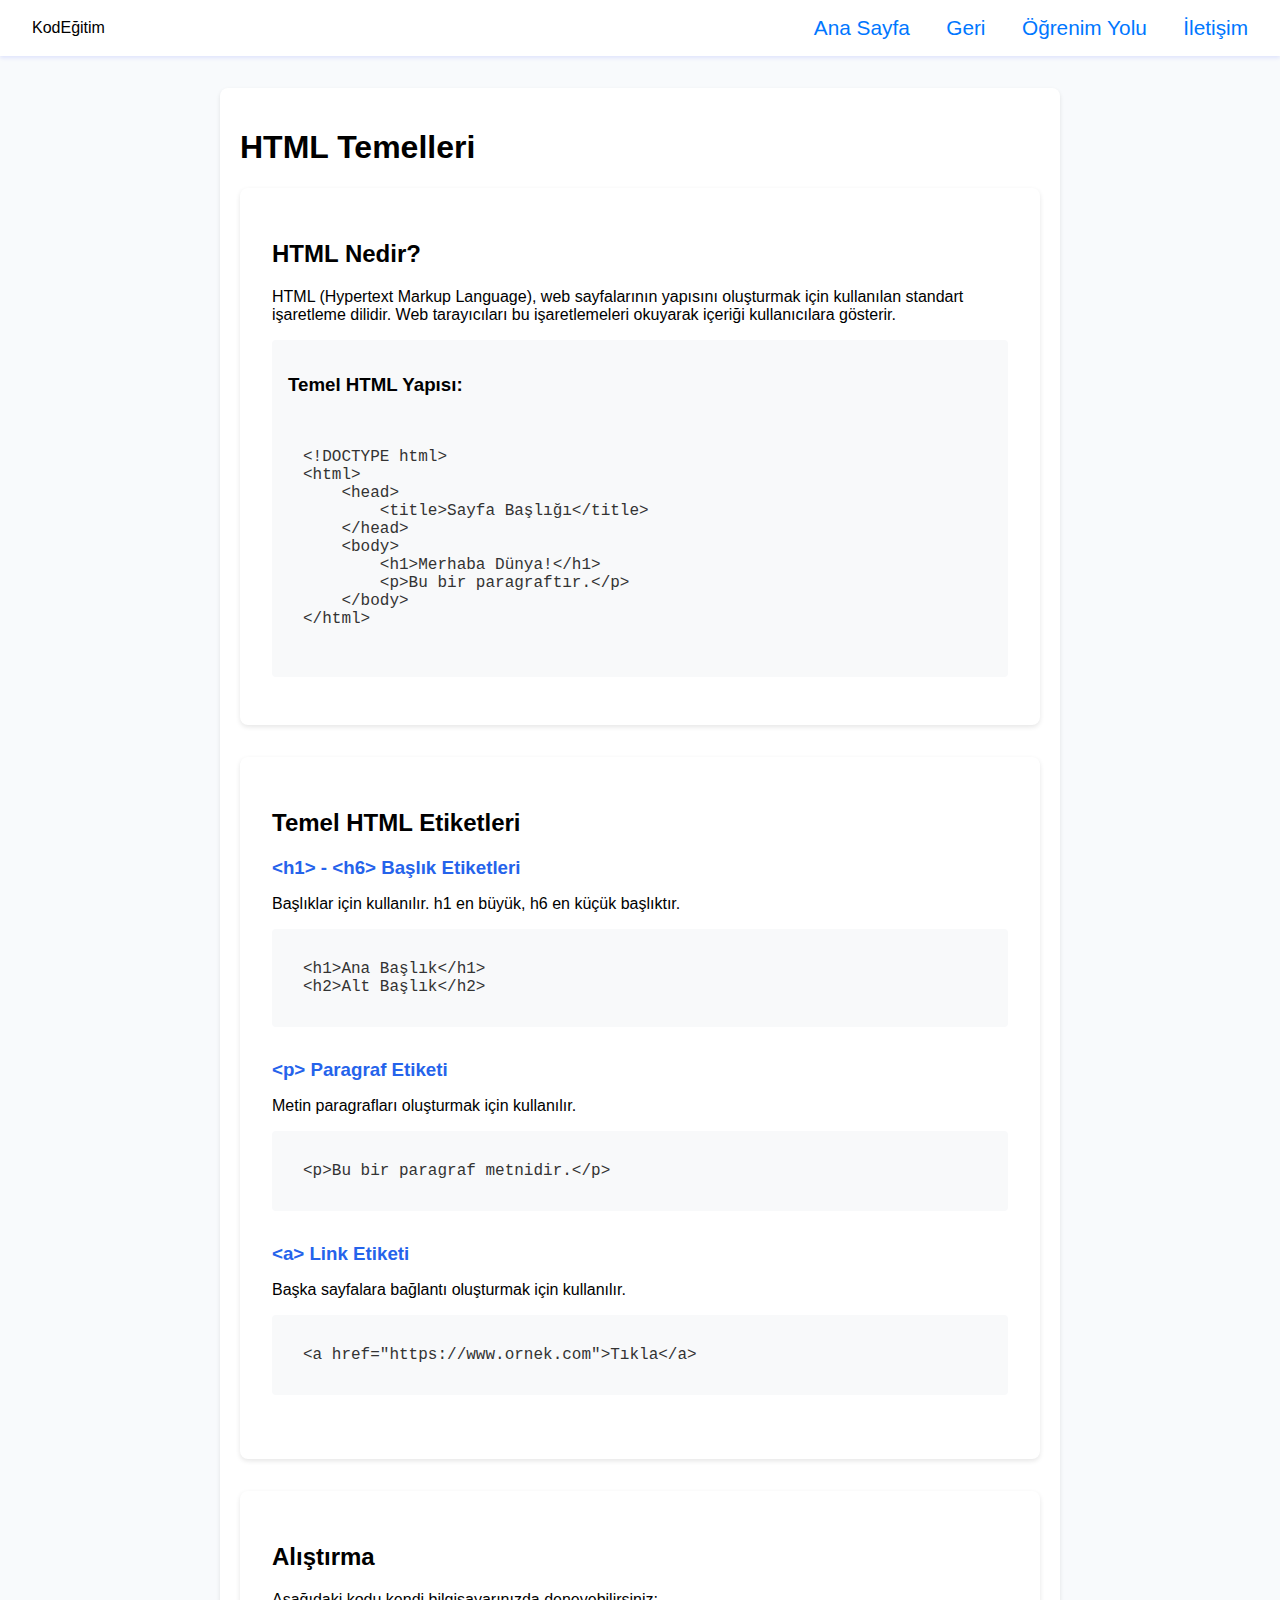
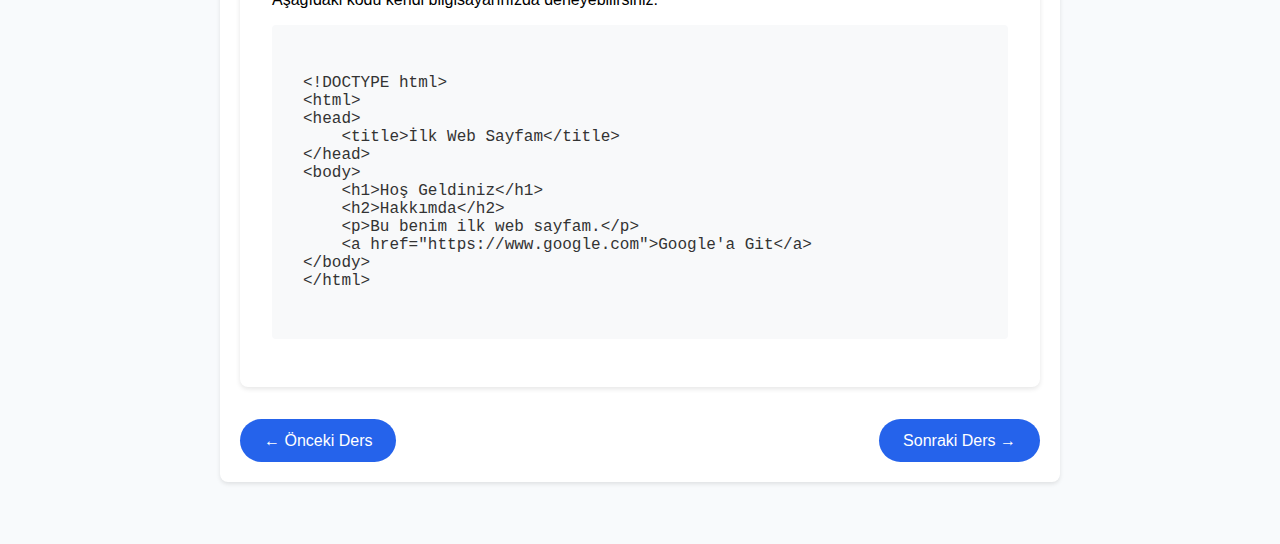
<file: html-basics.html>
<!DOCTYPE html>
<html lang="tr">
<head>
    <meta charset="UTF-8">
    <meta name="viewport" content="width=device-width, initial-scale=1.0">
    <title>HTML Temelleri - KodEğitim</title>
    <link rel="stylesheet" href="style.css">
</head>
<body>
    <nav class="navbar">
        <div class="logo">KodEğitim</div>
        <div class="nav-links">
            <a href="web sitem.html">Ana Sayfa</a>
            <a href="web-development.html">Geri</a>
            <a href="#roadmap">Öğrenim Yolu</a>
            <a href="#contact">İletişim</a>
        </div>
    </nav>

    <div class="lesson-content">
        <h1>HTML Temelleri</h1>
        
        <div class="lesson-section">
            <h2>HTML Nedir?</h2>
            <p>HTML (Hypertext Markup Language), web sayfalarının yapısını oluşturmak için kullanılan standart işaretleme dilidir. Web tarayıcıları bu işaretlemeleri okuyarak içeriği kullanıcılara gösterir.</p>
            
            <div class="code-example">
                <h3>Temel HTML Yapısı:</h3>
                <pre><code>
&lt;!DOCTYPE html&gt;
&lt;html&gt;
    &lt;head&gt;
        &lt;title&gt;Sayfa Başlığı&lt;/title&gt;
    &lt;/head&gt;
    &lt;body&gt;
        &lt;h1&gt;Merhaba Dünya!&lt;/h1&gt;
        &lt;p&gt;Bu bir paragraftır.&lt;/p&gt;
    &lt;/body&gt;
&lt;/html&gt;
                </code></pre>
            </div>
        </div>

        <div class="lesson-section">
            <h2>Temel HTML Etiketleri</h2>
            <div class="tag-explanation">
                <h3>&lt;h1&gt; - &lt;h6&gt; Başlık Etiketleri</h3>
                <p>Başlıklar için kullanılır. h1 en büyük, h6 en küçük başlıktır.</p>
                <div class="code-example">
                    <pre><code>&lt;h1&gt;Ana Başlık&lt;/h1&gt;
&lt;h2&gt;Alt Başlık&lt;/h2&gt;</code></pre>
                </div>
            </div>

            <div class="tag-explanation">
                <h3>&lt;p&gt; Paragraf Etiketi</h3>
                <p>Metin paragrafları oluşturmak için kullanılır.</p>
                <div class="code-example">
                    <pre><code>&lt;p&gt;Bu bir paragraf metnidir.&lt;/p&gt;</code></pre>
                </div>
            </div>

            <div class="tag-explanation">
                <h3>&lt;a&gt; Link Etiketi</h3>
                <p>Başka sayfalara bağlantı oluşturmak için kullanılır.</p>
                <div class="code-example">
                    <pre><code>&lt;a href="https://www.ornek.com"&gt;Tıkla&lt;/a&gt;</code></pre>
                </div>
            </div>
        </div>

        <div class="lesson-section">
            <h2>Alıştırma</h2>
            <div class="exercise">
                <p>Aşağıdaki kodu kendi bilgisayarınızda deneyebilirsiniz:</p>
                <div class="code-example">
                    <pre><code>
&lt;!DOCTYPE html&gt;
&lt;html&gt;
&lt;head&gt;
    &lt;title&gt;İlk Web Sayfam&lt;/title&gt;
&lt;/head&gt;
&lt;body&gt;
    &lt;h1&gt;Hoş Geldiniz&lt;/h1&gt;
    &lt;h2&gt;Hakkımda&lt;/h2&gt;
    &lt;p&gt;Bu benim ilk web sayfam.&lt;/p&gt;
    &lt;a href="https://www.google.com"&gt;Google'a Git&lt;/a&gt;
&lt;/body&gt;
&lt;/html&gt;
                    </code></pre>
                </div>
            </div>
        </div>

        <div class="navigation-buttons">
            <a href="#" class="nav-button">← Önceki Ders</a>
            <a href="#" class="nav-button">Sonraki Ders →</a>
        </div>
    </div>
</body>
</html>
</file>
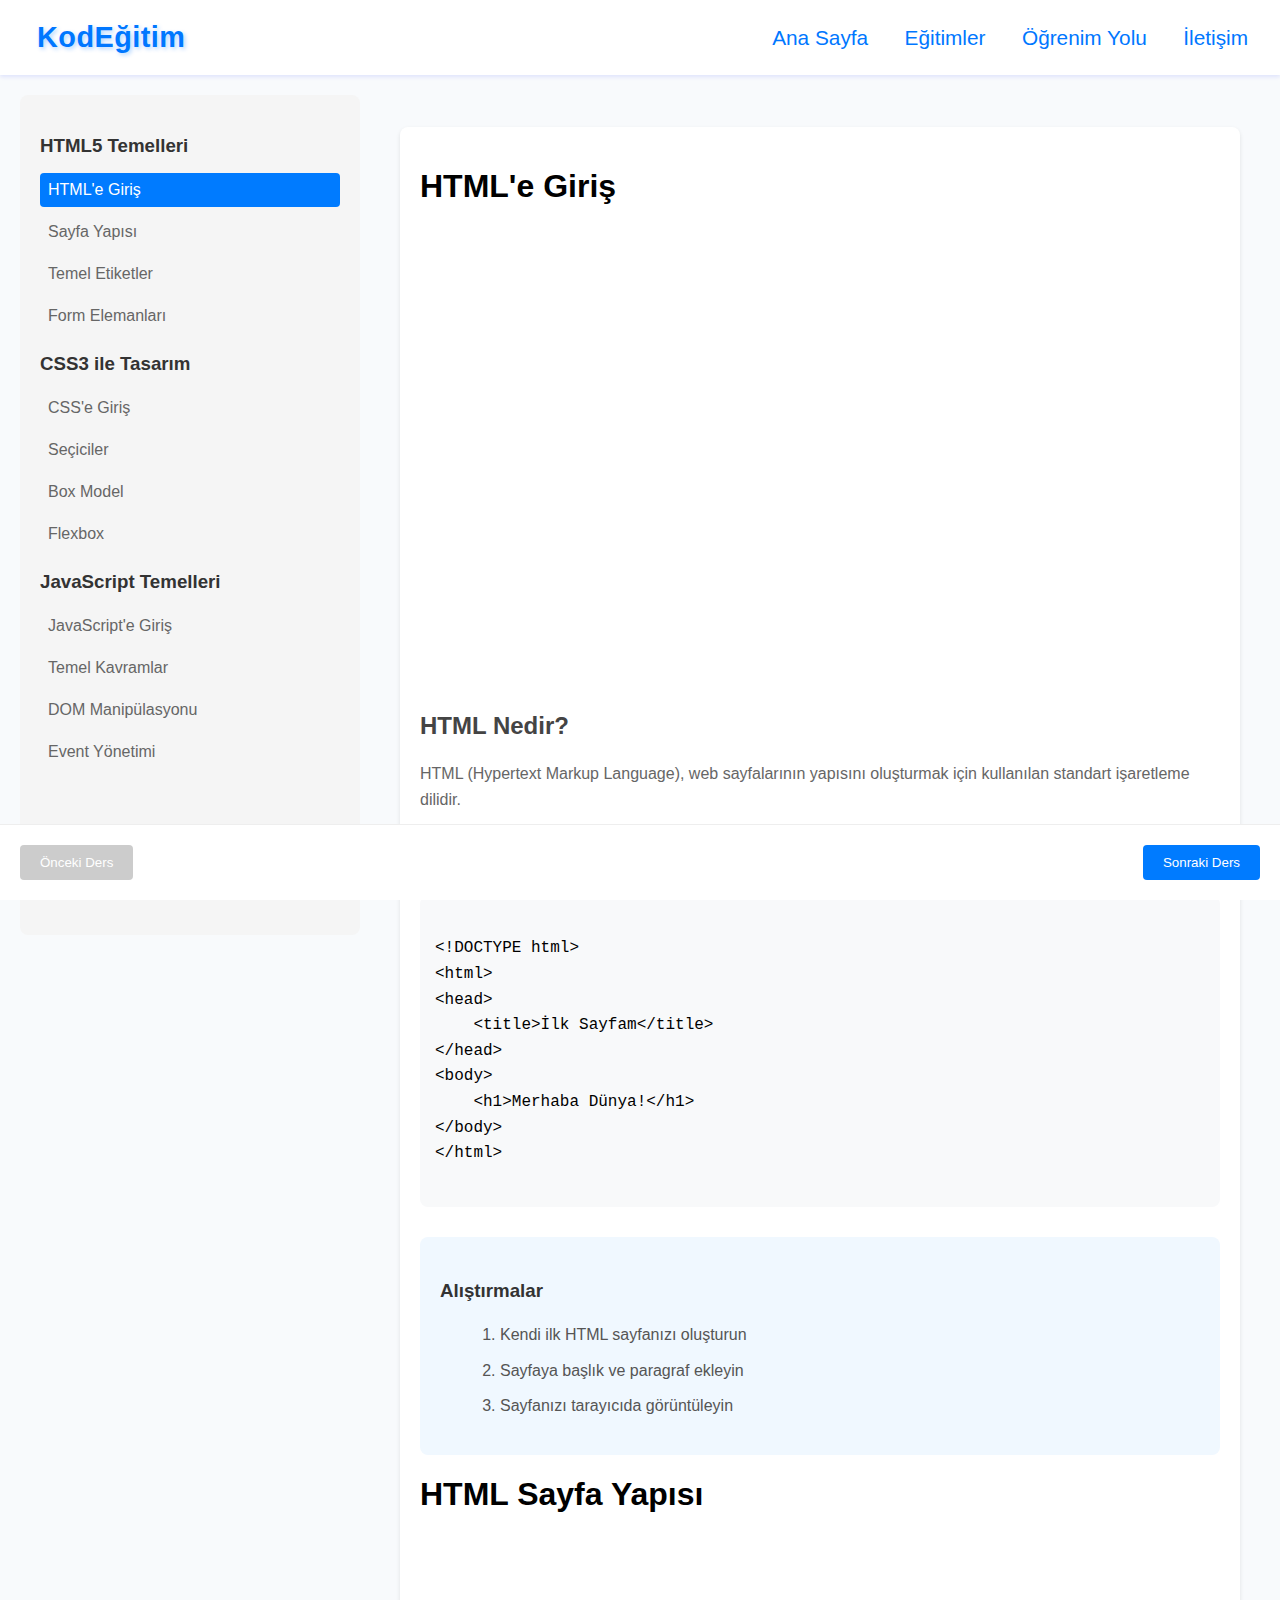
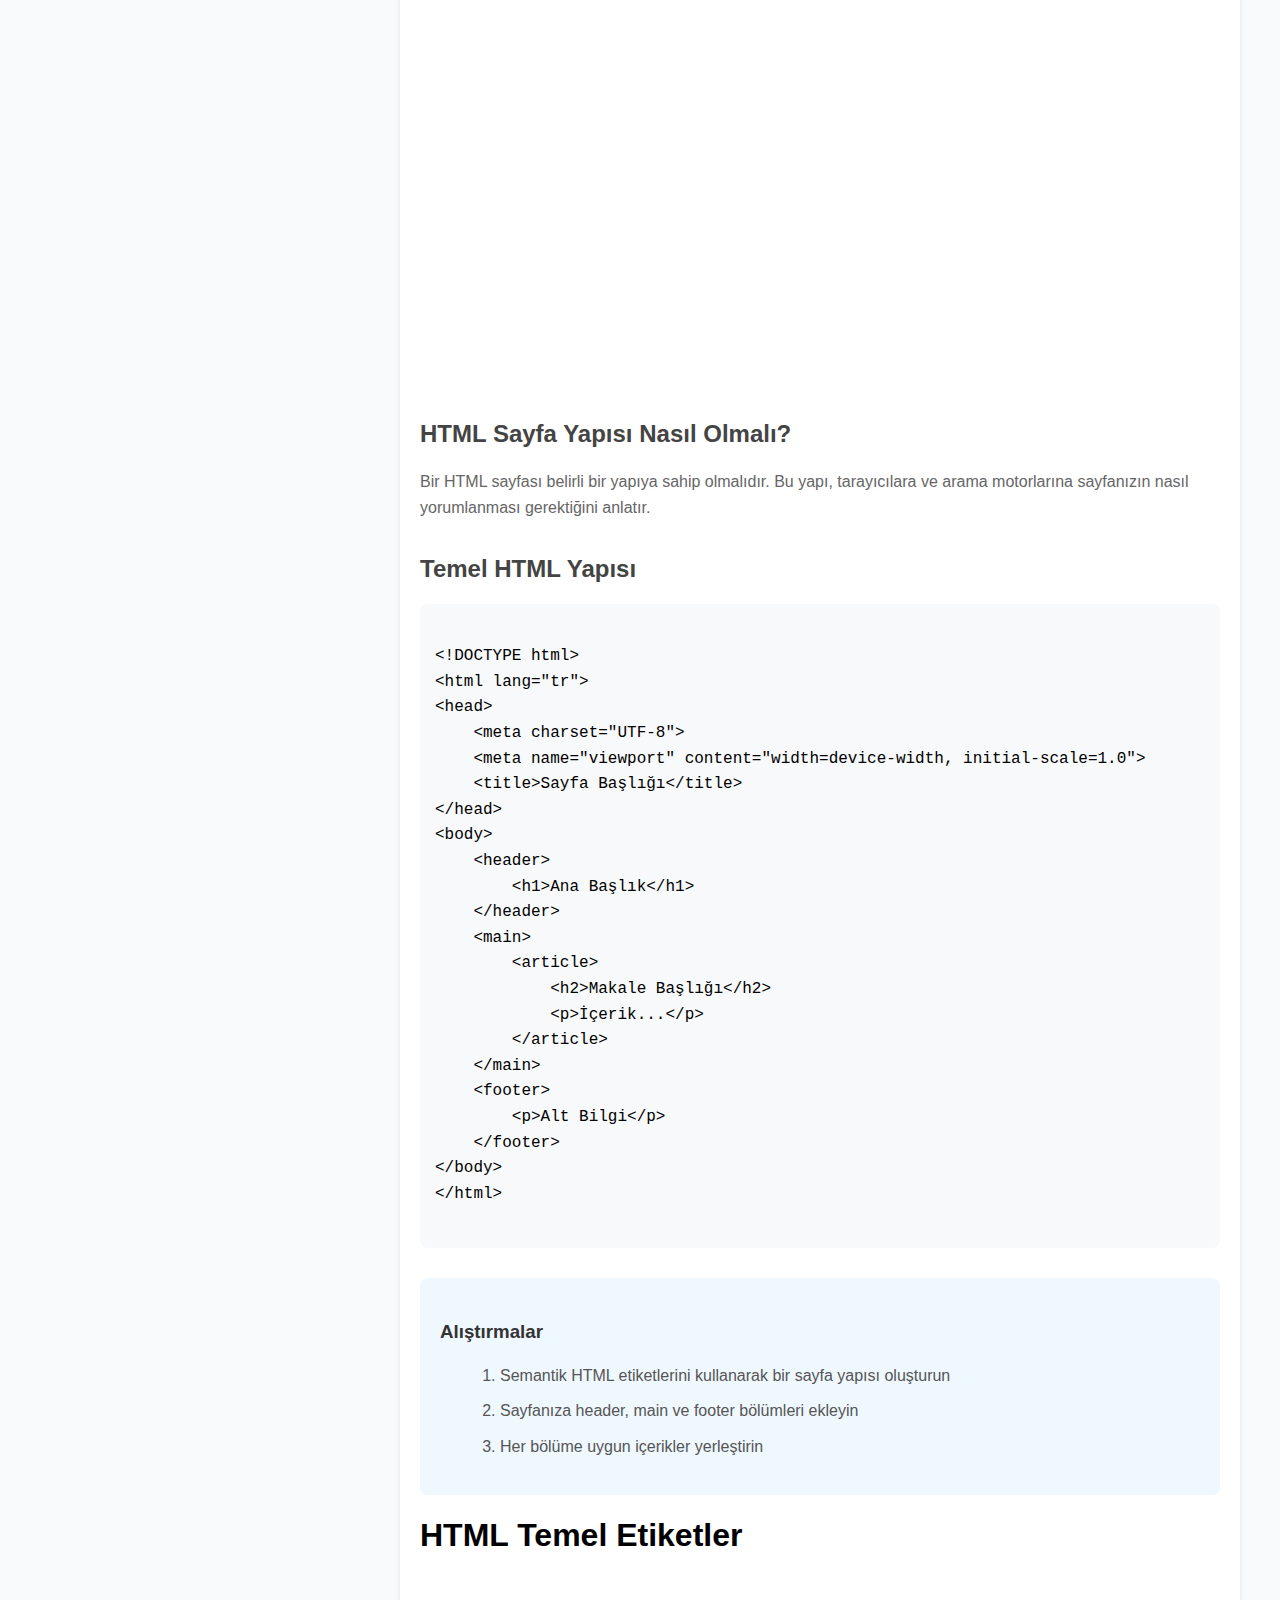
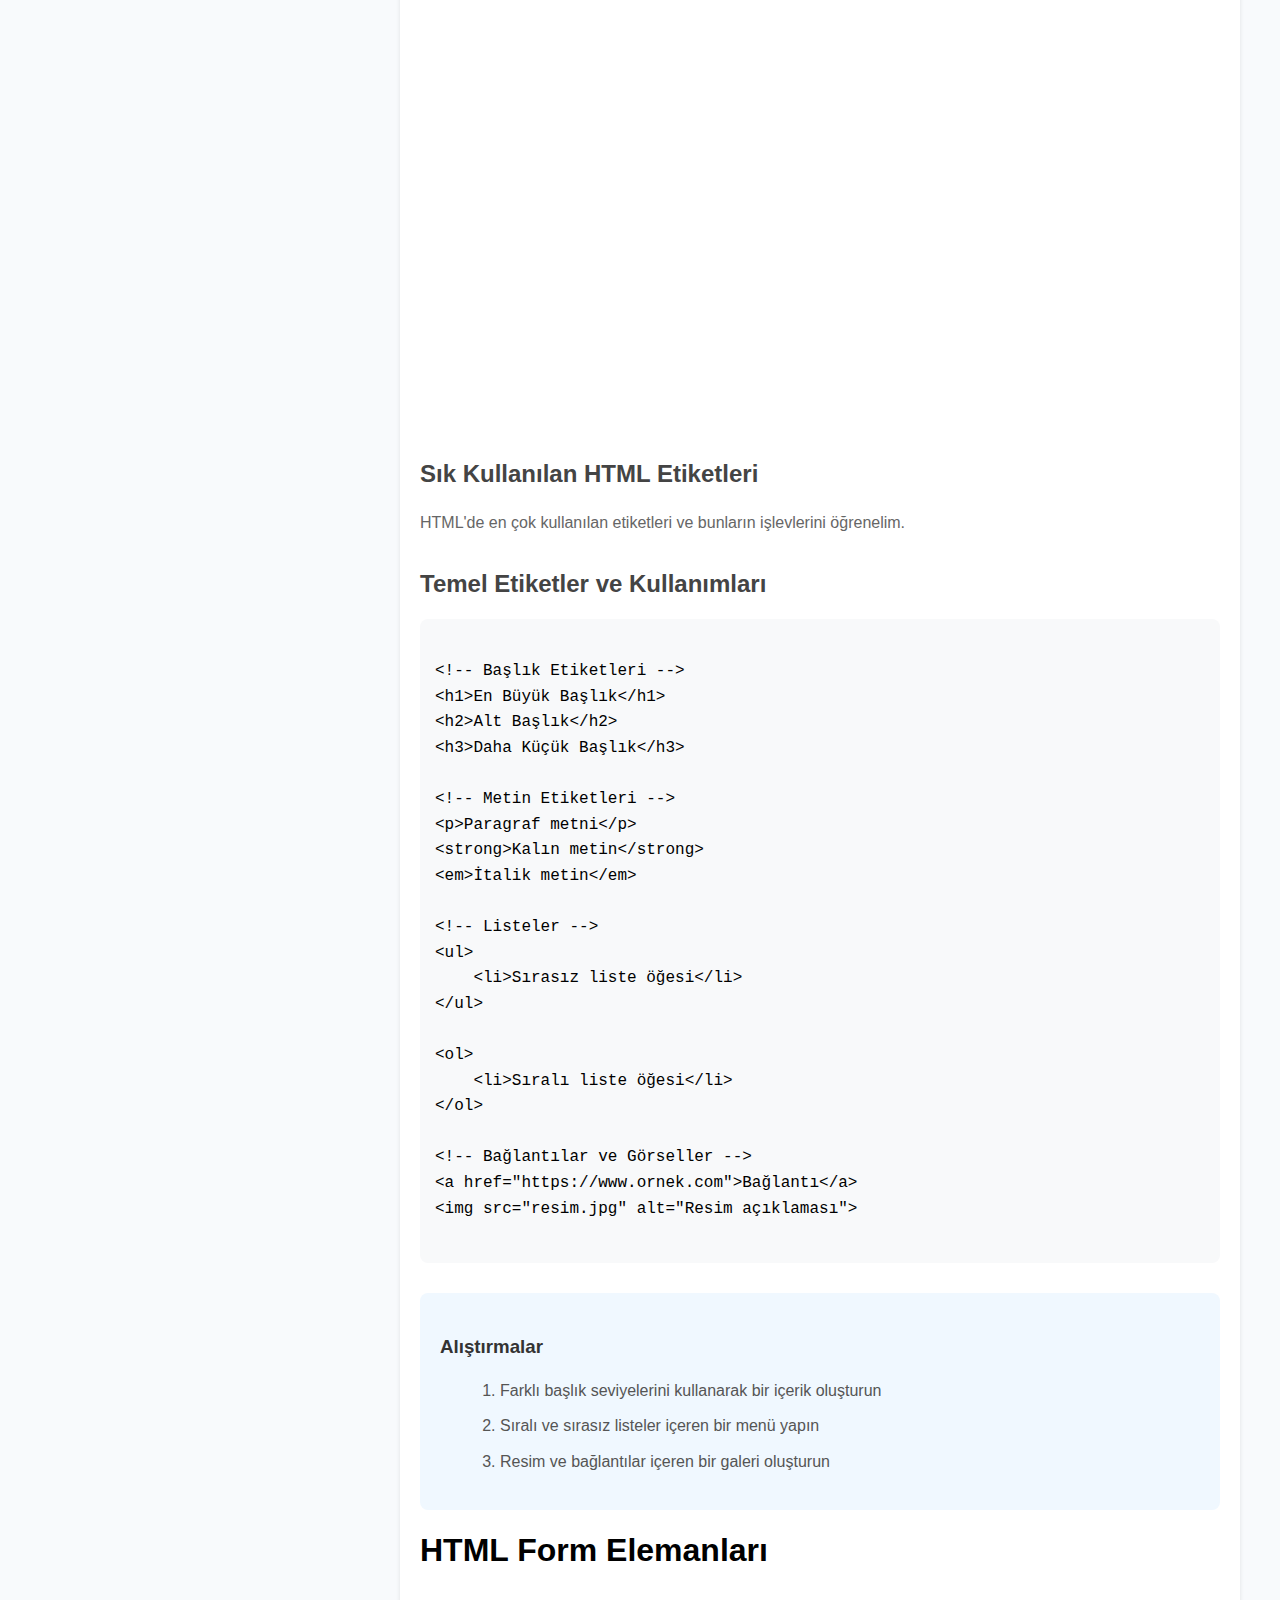
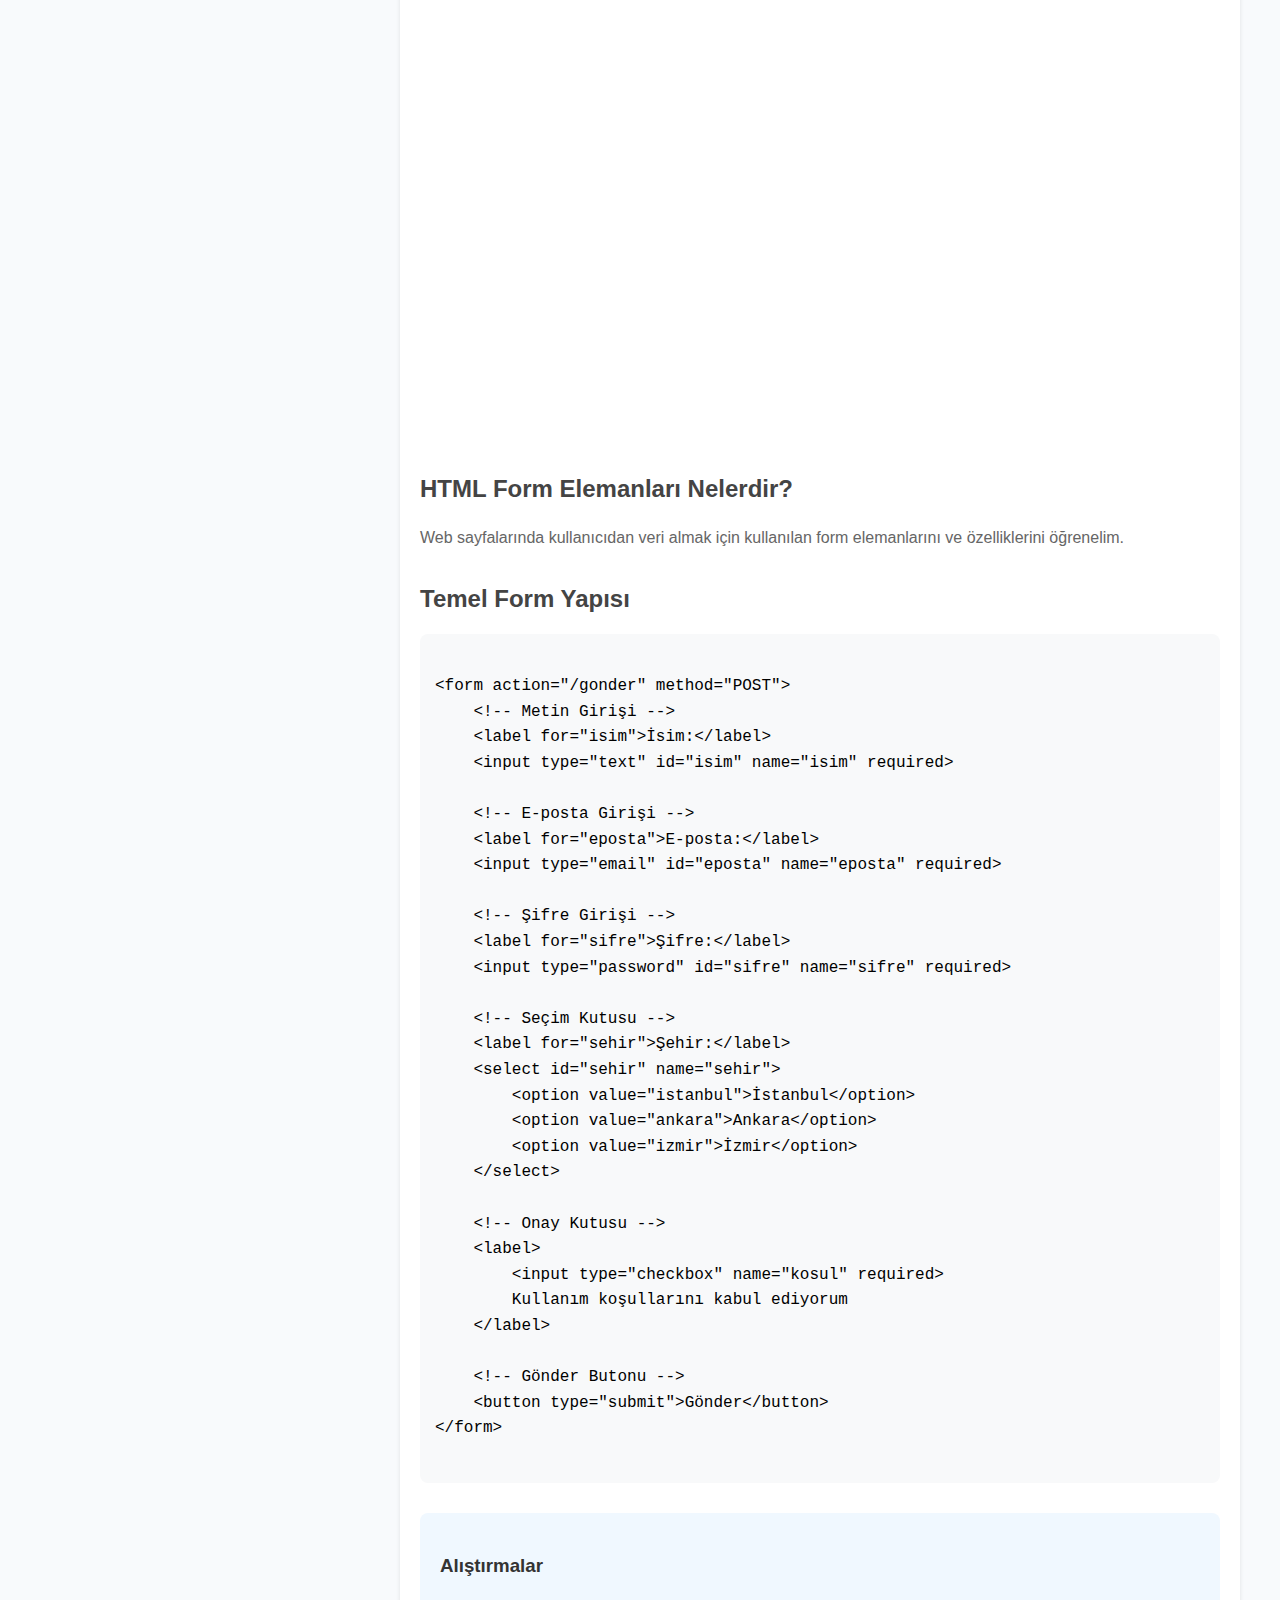
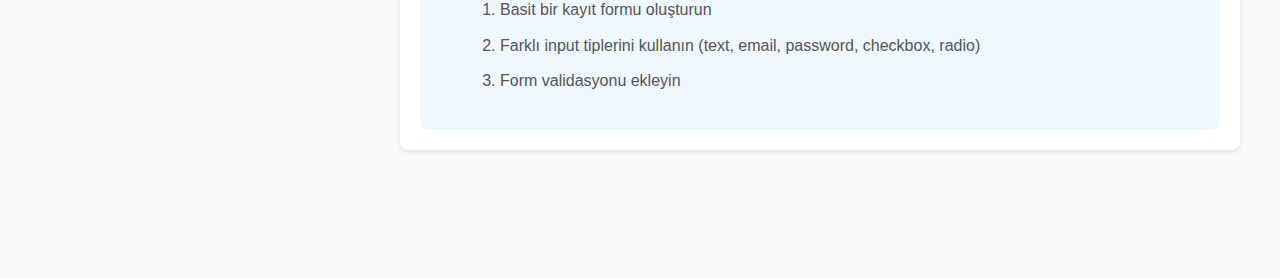
<file: web-development-content.html>
<!DOCTYPE html>
<html lang="tr">
<head>
    <meta charset="UTF-8">
    <meta name="viewport" content="width=device-width, initial-scale=1.0">
    <title>Web Geliştirme Eğitimi - İçerik | KodEğitim</title>
    <link rel="stylesheet" href="style.css">
</head>
<body>
    <nav class="navbar">
        <a href="index.html" class="logo">KodEğitim</a>
        <div class="nav-links">
            <a href="index.html">Ana Sayfa</a>
            <a href="#courses">Eğitimler</a>
            <a href="#roadmap">Öğrenim Yolu</a>
            <a href="#contact">İletişim</a>
        </div>
    </nav>

    <div class="lesson-container">
        <div class="sidebar">
            <div class="module-list">
                <h3>HTML5 Temelleri</h3>
                <ul>
                    <li><a href="#html-intro" class="active">HTML'e Giriş</a></li>
                    <li><a href="#html-structure">Sayfa Yapısı</a></li>
                    <li><a href="#html-elements">Temel Etiketler</a></li>
                    <li><a href="#html-forms">Form Elemanları</a></li>
                </ul>

                <h3>CSS3 ile Tasarım</h3>
                <ul>
                    <li><a href="#css-intro">CSS'e Giriş</a></li>
                    <li><a href="#css-selectors">Seçiciler</a></li>
                    <li><a href="#css-box-model">Box Model</a></li>
                    <li><a href="#css-flexbox">Flexbox</a></li>
                </ul>

                <h3>JavaScript Temelleri</h3>
                <ul>
                    <li><a href="#js-intro">JavaScript'e Giriş</a></li>
                    <li><a href="#js-basics">Temel Kavramlar</a></li>
                    <li><a href="#js-dom">DOM Manipülasyonu</a></li>
                    <li><a href="#js-events">Event Yönetimi</a></li>
                </ul>
            </div>
        </div>

        <div class="lesson-content">
            <section id="html-intro" class="lesson">
                <h1>HTML'e Giriş</h1>
                <div class="video-container">
                    <iframe 
                        width="100%" 
                        height="515" 
                        src="https://www.youtube.com/embed/nLCveeY8CAE" 
                        title="HTML Dersi" 
                        frameborder="0" 
                        allow="accelerometer; autoplay; clipboard-write; encrypted-media; gyroscope; picture-in-picture" 
                        allowfullscreen>
                    </iframe>
                </div>
                <div class="lesson-text">
                    <h2>HTML Nedir?</h2>
                    <p>HTML (Hypertext Markup Language), web sayfalarının yapısını oluşturmak için kullanılan standart işaretleme dilidir.</p>
                    
                    <h2>İlk HTML Sayfası</h2>
                    <pre><code>
&lt;!DOCTYPE html&gt;
&lt;html&gt;
&lt;head&gt;
    &lt;title&gt;İlk Sayfam&lt;/title&gt;
&lt;/head&gt;
&lt;body&gt;
    &lt;h1&gt;Merhaba Dünya!&lt;/h1&gt;
&lt;/body&gt;
&lt;/html&gt;
                    </code></pre>

                    <div class="practice-exercises">
                        <h3>Alıştırmalar</h3>
                        <ol>
                            <li>Kendi ilk HTML sayfanızı oluşturun</li>
                            <li>Sayfaya başlık ve paragraf ekleyin</li>
                            <li>Sayfanızı tarayıcıda görüntüleyin</li>
                        </ol>
                    </div>
                </div>
            </section>

            <section id="html-structure" class="lesson">
                <h1>HTML Sayfa Yapısı</h1>
                <div class="video-container">
                    <iframe 
                        width="100%" 
                        height="515" 
                        src="https://www.youtube.com/embed/TsU8kVVeti0?start=6" 
                        title="HTML Sayfa Yapısı" 
                        frameborder="0" 
                        allow="accelerometer; autoplay; clipboard-write; encrypted-media; gyroscope; picture-in-picture" 
                        allowfullscreen>
                    </iframe>
                </div>
                <div class="lesson-text">
                    <h2>HTML Sayfa Yapısı Nasıl Olmalı?</h2>
                    <p>Bir HTML sayfası belirli bir yapıya sahip olmalıdır. Bu yapı, tarayıcılara ve arama motorlarına sayfanızın nasıl yorumlanması gerektiğini anlatır.</p>
                    
                    <h2>Temel HTML Yapısı</h2>
                    <pre><code>
&lt;!DOCTYPE html&gt;
&lt;html lang="tr"&gt;
&lt;head&gt;
    &lt;meta charset="UTF-8"&gt;
    &lt;meta name="viewport" content="width=device-width, initial-scale=1.0"&gt;
    &lt;title&gt;Sayfa Başlığı&lt;/title&gt;
&lt;/head&gt;
&lt;body&gt;
    &lt;header&gt;
        &lt;h1&gt;Ana Başlık&lt;/h1&gt;
    &lt;/header&gt;
    &lt;main&gt;
        &lt;article&gt;
            &lt;h2&gt;Makale Başlığı&lt;/h2&gt;
            &lt;p&gt;İçerik...&lt;/p&gt;
        &lt;/article&gt;
    &lt;/main&gt;
    &lt;footer&gt;
        &lt;p&gt;Alt Bilgi&lt;/p&gt;
    &lt;/footer&gt;
&lt;/body&gt;
&lt;/html&gt;
                    </code></pre>

                    <div class="practice-exercises">
                        <h3>Alıştırmalar</h3>
                        <ol>
                            <li>Semantik HTML etiketlerini kullanarak bir sayfa yapısı oluşturun</li>
                            <li>Sayfanıza header, main ve footer bölümleri ekleyin</li>
                            <li>Her bölüme uygun içerikler yerleştirin</li>
                        </ol>
                    </div>
                </div>
            </section>

            <section id="html-elements" class="lesson">
                <h1>HTML Temel Etiketler</h1>
                <div class="video-container">
                    <iframe 
                        width="100%" 
                        height="515" 
                        src="https://www.youtube.com/embed/IzPY9OuA5m0" 
                        title="HTML Temel Etiketler" 
                        frameborder="0" 
                        allow="accelerometer; autoplay; clipboard-write; encrypted-media; gyroscope; picture-in-picture" 
                        allowfullscreen>
                    </iframe>
                </div>
                <div class="lesson-text">
                    <h2>Sık Kullanılan HTML Etiketleri</h2>
                    <p>HTML'de en çok kullanılan etiketleri ve bunların işlevlerini öğrenelim.</p>
                    
                    <h2>Temel Etiketler ve Kullanımları</h2>
                    <pre><code>
&lt;!-- Başlık Etiketleri --&gt;
&lt;h1&gt;En Büyük Başlık&lt;/h1&gt;
&lt;h2&gt;Alt Başlık&lt;/h2&gt;
&lt;h3&gt;Daha Küçük Başlık&lt;/h3&gt;

&lt;!-- Metin Etiketleri --&gt;
&lt;p&gt;Paragraf metni&lt;/p&gt;
&lt;strong&gt;Kalın metin&lt;/strong&gt;
&lt;em&gt;İtalik metin&lt;/em&gt;

&lt;!-- Listeler --&gt;
&lt;ul&gt;
    &lt;li&gt;Sırasız liste öğesi&lt;/li&gt;
&lt;/ul&gt;

&lt;ol&gt;
    &lt;li&gt;Sıralı liste öğesi&lt;/li&gt;
&lt;/ol&gt;

&lt;!-- Bağlantılar ve Görseller --&gt;
&lt;a href="https://www.ornek.com"&gt;Bağlantı&lt;/a&gt;
&lt;img src="resim.jpg" alt="Resim açıklaması"&gt;
                    </code></pre>

                    <div class="practice-exercises">
                        <h3>Alıştırmalar</h3>
                        <ol>
                            <li>Farklı başlık seviyelerini kullanarak bir içerik oluşturun</li>
                            <li>Sıralı ve sırasız listeler içeren bir menü yapın</li>
                            <li>Resim ve bağlantılar içeren bir galeri oluşturun</li>
                        </ol>
                    </div>
                </div>
            </section>

            <section id="html-forms" class="lesson">
                <h1>HTML Form Elemanları</h1>
                <div class="video-container">
                    <iframe 
                        width="100%" 
                        height="515" 
                        src="https://www.youtube.com/embed/TU-L8yxi5Ig" 
                        title="HTML Form Elemanları" 
                        frameborder="0" 
                        allow="accelerometer; autoplay; clipboard-write; encrypted-media; gyroscope; picture-in-picture" 
                        allowfullscreen>
                    </iframe>
                </div>
                <div class="lesson-text">
                    <h2>HTML Form Elemanları Nelerdir?</h2>
                    <p>Web sayfalarında kullanıcıdan veri almak için kullanılan form elemanlarını ve özelliklerini öğrenelim.</p>
                    
                    <h2>Temel Form Yapısı</h2>
                    <pre><code>
&lt;form action="/gonder" method="POST"&gt;
    &lt;!-- Metin Girişi --&gt;
    &lt;label for="isim"&gt;İsim:&lt;/label&gt;
    &lt;input type="text" id="isim" name="isim" required&gt;

    &lt;!-- E-posta Girişi --&gt;
    &lt;label for="eposta"&gt;E-posta:&lt;/label&gt;
    &lt;input type="email" id="eposta" name="eposta" required&gt;

    &lt;!-- Şifre Girişi --&gt;
    &lt;label for="sifre"&gt;Şifre:&lt;/label&gt;
    &lt;input type="password" id="sifre" name="sifre" required&gt;

    &lt;!-- Seçim Kutusu --&gt;
    &lt;label for="sehir"&gt;Şehir:&lt;/label&gt;
    &lt;select id="sehir" name="sehir"&gt;
        &lt;option value="istanbul"&gt;İstanbul&lt;/option&gt;
        &lt;option value="ankara"&gt;Ankara&lt;/option&gt;
        &lt;option value="izmir"&gt;İzmir&lt;/option&gt;
    &lt;/select&gt;

    &lt;!-- Onay Kutusu --&gt;
    &lt;label&gt;
        &lt;input type="checkbox" name="kosul" required&gt;
        Kullanım koşullarını kabul ediyorum
    &lt;/label&gt;

    &lt;!-- Gönder Butonu --&gt;
    &lt;button type="submit"&gt;Gönder&lt;/button&gt;
&lt;/form&gt;
                    </code></pre>

                    <div class="practice-exercises">
                        <h3>Alıştırmalar</h3>
                        <ol>
                            <li>Basit bir kayıt formu oluşturun</li>
                            <li>Farklı input tiplerini kullanın (text, email, password, checkbox, radio)</li>
                            <li>Form validasyonu ekleyin</li>
                        </ol>
                    </div>
                </div>
            </section>
        </div>
    </div>

    <div class="lesson-navigation">
        <button class="prev-lesson" disabled>Önceki Ders</button>
        <button class="next-lesson">Sonraki Ders</button>
    </div>

    <script src="lesson-navigation.js"></script>
</body>
</html>
</file>
<file: style.css>
:root {
    --primary-color: #2563eb;
    --secondary-color: #1e40af;
    --background-color: #f8fafc;
    --text-color: #1e293b;
}

body {
    margin: 0;
    font-family: 'Segoe UI', sans-serif;
    background-color: var(--background-color);
}

.navbar {
    display: flex;
    justify-content: space-between;
    align-items: center;
    padding: 1rem 2rem;
    background-color: white;
    box-shadow: 0 2px 4px rgba(0, 26, 255, 0.1);
}

a.logo {
    font-size: 1.8rem;
    font-weight: bold;
    color: #0077ff;
    text-decoration: none;
    transition: color 0.3s ease;
    letter-spacing: 0.5px;
    text-shadow: 2px 2px 4px rgba(0, 119, 255, 0.3);
    padding: 5px;
    margin-left: 0;
}

a.logo:hover {
    color: #0056b3;
    transform: scale(1.05);
    transition: all 0.3s ease;
}

.nav-links a {
    margin-left: 2rem;
    text-decoration: none;
    color: #0077ff;
    font-size: 1.3rem;
    font-weight: 500;
    transition: color 0.3s;
}

.nav-links a:hover {
    color: #0056b3;
    transform: scale(1.05);
}

.search-section {
    padding: 2rem;
    display: flex;
    justify-content: center;
    gap: 1rem;
}

#searchCourses, #filterCategory {
    padding: 0.5rem 1rem;
    border: 1px solid #e2e8f0;
    border-radius: 0.5rem;
    font-size: 1rem;
}

#searchCourses {
    width: 300px;
}

.course-sets {
    display: grid;
    grid-template-columns: repeat(auto-fill, minmax(280px, 1fr));
    gap: 25px;
    padding: 20px;
    margin: 20px auto;
    max-width: 1400px;
}

.course-set {
    background: white;
    border-radius: 8px;
    padding: 15px;
    box-shadow: 0 2px 5px rgba(10, 10, 10, 0.1);
    transition: transform 0.3s ease;
}

.course-set:hover {
    transform: translateY(-5px);
}

.course-set img {
    width: 100%;
    height: 200px;
    object-fit: contain;
    border-radius: 4px;
    background-color: white;
    padding: 10px;
}

.course-set h3 {
    margin: 15px 0 10px 0;
    color: #333;
}

.course-set p {
    color: #666;
    font-size: 0.9rem;
}

/* Arama çubuğu stilleri */
.search-section {
    padding: 20px;
    text-align: center;
}

.search-input {
    width: 80%;
    max-width: 600px;
    padding: 12px 20px;
    border: 2px solid #ddd;
    border-radius: 25px;
    font-size: 16px;
    outline: none;
    transition: border-color 0.3s ease;
}

.search-input:focus {
    border-color: #007bff;
}

/* Ders içerik stilleri */
.course-content {
    max-width: 1200px;
    margin: 2rem auto;
    padding: 0 1rem;
}

.course-section {
    margin-bottom: 3rem;
}

.course-section h2 {
    color: var(--primary-color);
    border-bottom: 2px solid var(--primary-color);
    padding-bottom: 0.5rem;
    margin-bottom: 1.5rem;
}

.lesson-card {
    background: white;
    border-radius: 8px;
    padding: 1.5rem;
    box-shadow: 0 2px 5px rgba(0,0,0,0.1);
    margin-bottom: 1rem;
}

.lesson-card h3 {
    color: var(--text-color);
    margin-bottom: 1rem;
}

.lesson-card ul {
    list-style-type: none;
    padding: 0;
}

.lesson-card li {
    padding: 0.5rem 0;
    color: #666;
    border-bottom: 1px solid #eee;
}

.lesson-card li:last-child {
    border-bottom: none;
}

.lesson-button {
    display: inline-block;
    background-color: var(--primary-color);
    color: white;
    padding: 0.8rem 1.5rem;
    border-radius: 25px;
    text-decoration: none;
    margin-top: 1rem;
    transition: background-color 0.3s;
}

.lesson-button:hover {
    background-color: var(--secondary-color);
}

/* Course-set link stilini düzenleme */
a.course-set {
    text-decoration: none;
    color: inherit;
    display: block;
}

/* Ders içeriği stilleri */
.lesson-content {
    max-width: 800px;
    margin: 2rem auto;
    padding: 0 1rem;
}

.lesson-section {
    background: white;
    border-radius: 8px;
    padding: 2rem;
    margin-bottom: 2rem;
    box-shadow: 0 2px 5px rgba(0,0,0,0.1);
}

.code-example {
    background: #f8f9fa;
    border-radius: 4px;
    padding: 1rem;
    margin: 1rem 0;
    overflow-x: auto;
}

.code-example pre {
    margin: 0;
}

.code-example code {
    font-family: 'Consolas', monospace;
    color: #333;
}

.tag-explanation {
    margin-bottom: 2rem;
}

.tag-explanation h3 {
    color: var(--primary-color);
    margin-bottom: 0.5rem;
}

.navigation-buttons {
    display: flex;
    justify-content: space-between;
    margin-top: 2rem;
}

.nav-button {
    background-color: var(--primary-color);
    color: white;
    padding: 0.8rem 1.5rem;
    border-radius: 25px;
    text-decoration: none;
    transition: background-color 0.3s;
}

.nav-button:hover {
    background-color: var(--secondary-color);
}

/* Kategori filtresi için stil */
.category-filter {
    padding: 12px 20px;
    border: 2px solid #ddd;
    border-radius: 25px;
    font-size: 16px;
    outline: none;
    margin-left: 10px;
    background-color: white;
}

/* Sayfalama için stil */
.pagination {
    display: flex;
    justify-content: center;
    gap: 10px;
    margin: 2rem 0;
}

.pagination-button {
    padding: 8px 15px;
    border: none;
    background-color: var(--primary-color);
    color: white;
    border-radius: 5px;
    cursor: pointer;
    transition: background-color 0.3s;
}

.pagination-button:hover {
    background-color: var(--secondary-color);
}

/* Modal stilleri */
.course-modal {
    position: fixed;
    top: 0;
    left: 0;
    width: 100%;
    height: 100%;
    background-color: rgba(0, 0, 0, 0.5);
    display: flex;
    justify-content: center;
    align-items: center;
    z-index: 1000;
}

.modal-content {
    background-color: white;
    padding: 2rem;
    border-radius: 8px;
    max-width: 800px;
    width: 90%;
    max-height: 90vh;
    overflow-y: auto;
    position: relative;
}

.close-button {
    position: absolute;
    right: 1rem;
    top: 1rem;
    font-size: 1.5rem;
    cursor: pointer;
    color: #666;
}

.modal-header {
    display: flex;
    align-items: center;
    gap: 1rem;
    margin-bottom: 1.5rem;
}

.modal-header img {
    width: 100px;
    height: 100px;
    object-fit: contain;
}

.course-info {
    display: flex;
    gap: 1rem;
    margin-bottom: 1rem;
}

.badge {
    background-color: var(--primary-color);
    color: white;
    padding: 0.5rem 1rem;
    border-radius: 20px;
    font-size: 0.9rem;
}

.modal-body h3 {
    color: var(--primary-color);
    margin: 1.5rem 0 1rem 0;
}

.modal-body ul {
    list-style-type: none;
    padding: 0;
}

.modal-body li {
    padding: 0.5rem 0;
    border-bottom: 1px solid #eee;
}

.modal-body li:last-child {
    border-bottom: none;
}

.start-course-btn {
    display: block;
    width: 100%;
    padding: 1rem;
    background-color: var(--primary-color);
    color: white;
    border: none;
    border-radius: 25px;
    font-size: 1.1rem;
    cursor: pointer;
    margin-top: 2rem;
    transition: background-color 0.3s;
}

.start-course-btn:hover {
    background-color: var(--secondary-color);
}

/* Kurs detay sayfası stilleri */
.course-detail {
    max-width: 1200px;
    margin: 2rem auto;
    padding: 0 1rem;
}

.course-header {
    display: flex;
    align-items: center;
    gap: 15px;
    margin-bottom: 30px;
}

.course-header img {
    width: 50px;
    height: 50px;
    order: -1;
}

.course-header h1 {
    margin: 0;
    color: #333;
}

.course-logo {
    width: 150px;
    height: 150px;
    object-fit: contain;
}

.course-meta {
    display: flex;
    gap: 1rem;
    margin-top: 1rem;
}

.course-section {
    background: white;
    border-radius: 8px;
    padding: 2rem;
    margin-bottom: 2rem;
    box-shadow: 0 2px 5px rgba(0,0,0,0.1);
}

.learning-objectives li,
.prerequisites li {
    padding: 0.5rem 0;
    border-bottom: 1px solid #eee;
}

.course-modules .module {
    background: #f8f9fa;
    border-radius: 8px;
    padding: 1.5rem;
    margin-bottom: 1rem;
}

.course-modules .module h3 {
    color: var(--primary-color);
    margin-bottom: 1rem;
}

.course-actions {
    display: flex;
    gap: 1rem;
    margin-top: 2rem;
}

.enroll-button,
.demo-button {
    padding: 1rem 2rem;
    border: none;
    border-radius: 25px;
    font-size: 1.1rem;
    cursor: pointer;
    transition: background-color 0.3s;
}

.enroll-button {
    background-color: var(--primary-color);
    color: white;
}

.demo-button {
    background-color: white;
    color: var(--primary-color);
    border: 2px solid var(--primary-color);
}

.enroll-button:hover {
    background-color: var(--secondary-color);
}

.demo-button:hover {
    background-color: #f0f0f0;
}

/* Ders içeriği için ek stiller */
.lesson-container {
    display: flex;
    margin: 20px;
    gap: 20px;
}

.sidebar {
    width: 300px;
    background: #f5f5f5;
    padding: 20px;
    border-radius: 8px;
    height: calc(100vh - 100px);
    position: sticky;
    top: 20px;
}

.module-list h3 {
    color: #333;
    margin: 20px 0 10px;
}

.module-list ul {
    list-style: none;
    padding: 0;
}

.module-list li {
    margin: 8px 0;
}

.module-list a {
    color: #666;
    text-decoration: none;
    display: block;
    padding: 8px;
    border-radius: 4px;
    transition: all 0.3s ease;
}

.module-list a:hover {
    background: #e0e0e0;
    color: #333;
}

.module-list a.active {
    background: #007bff;
    color: white;
}

.lesson-content {
    flex: 1;
    padding: 20px;
    background: white;
    border-radius: 8px;
    box-shadow: 0 2px 4px rgba(0,0,0,0.1);
}

.video-container {
    width: 100%;
    margin-bottom: 20px;
    position: relative;
    padding-bottom: 56.25%; /* 16:9 aspect ratio */
    height: 0;
    overflow: hidden;
}

.video-container iframe {
    position: absolute;
    top: 0;
    left: 0;
    width: 100%;
    height: 100%;
    border-radius: 8px;
}

.lesson-text {
    line-height: 1.6;
}

.lesson-text h1 {
    color: #333;
    margin-bottom: 20px;
}

.lesson-text h2 {
    color: #444;
    margin: 30px 0 15px;
}

.lesson-text p {
    color: #666;
    margin-bottom: 15px;
}

pre {
    background: #f8f9fa;
    padding: 15px;
    border-radius: 8px;
    overflow-x: auto;
}

code {
    font-family: 'Courier New', Courier, monospace;
}

.practice-exercises {
    background: #f0f8ff;
    padding: 20px;
    border-radius: 8px;
    margin-top: 30px;
}

.practice-exercises h3 {
    color: #333;
    margin-bottom: 15px;
}

.practice-exercises ol {
    margin-left: 20px;
}

.practice-exercises li {
    margin: 10px 0;
    color: #555;
}

.lesson-navigation {
    display: flex;
    justify-content: space-between;
    padding: 20px;
    background: white;
    border-top: 1px solid #eee;
    position: sticky;
    bottom: 0;
}

.prev-lesson, .next-lesson {
    padding: 10px 20px;
    border: none;
    border-radius: 4px;
    background: #007bff;
    color: white;
    cursor: pointer;
    transition: background 0.3s ease;
}

.prev-lesson:disabled, .next-lesson:disabled {
    background: #ccc;
    cursor: not-allowed;
}

.prev-lesson:hover:not(:disabled), .next-lesson:hover:not(:disabled) {
    background: #0056b3;
}
</file>
